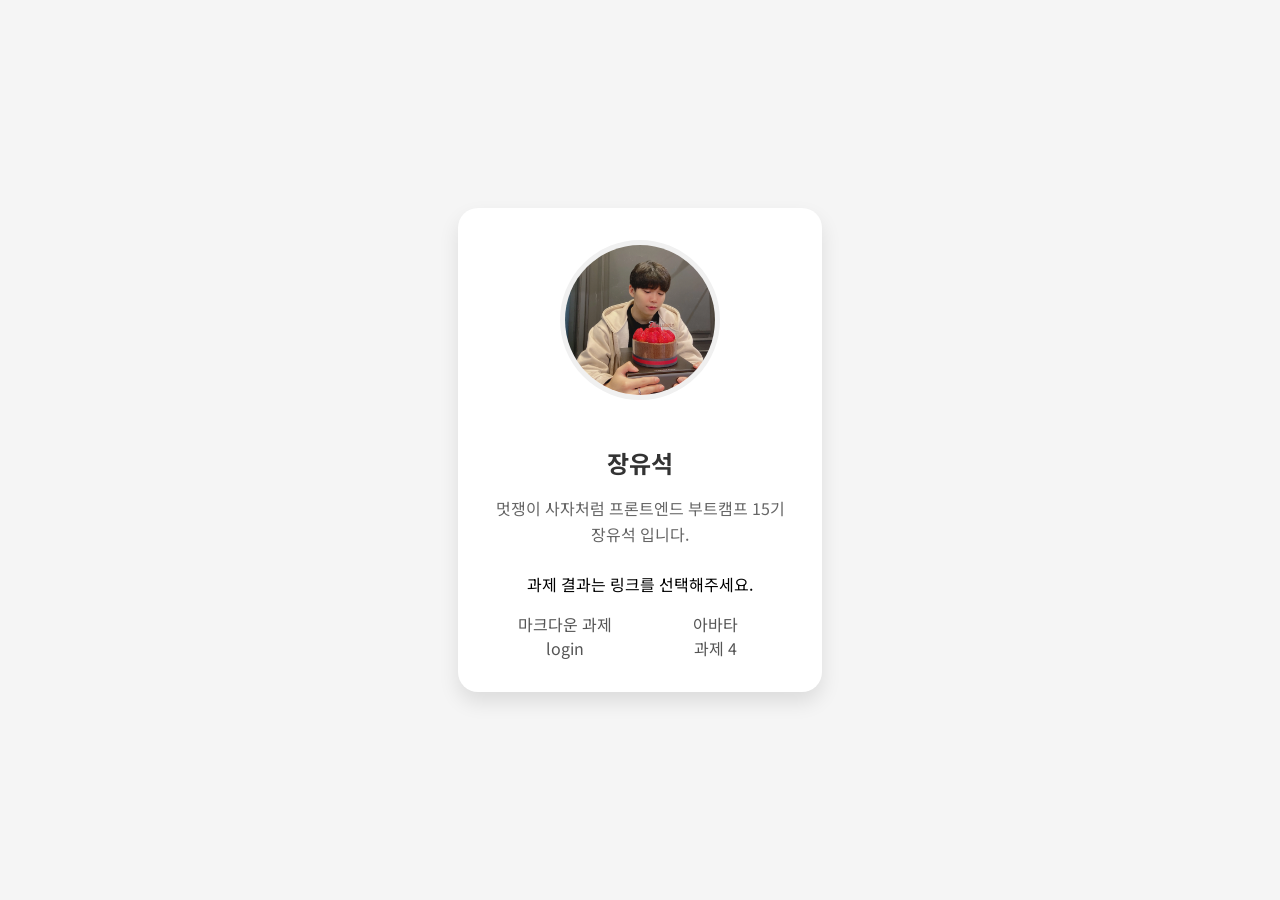
<file: index.html>
<!doctype html>
<html lang="ko">
  <head>
    <meta charset="UTF-8" />
    <meta name="viewport" content="width=device-width, initial-scale=1.0" />
    <title>HTML/CSS 과제</title>
    <style>
      body {
        margin: 0;
        padding: 0;
        font-family: 'Noto Sans KR', sans-serif;
        background-color: #f5f5f5;
        display: flex;
        justify-content: center;
        align-items: center;
        min-height: 100vh;
      }

      .profile-card {
        background: white;
        border-radius: 20px;
        box-shadow: 0 10px 20px rgba(0, 0, 0, 0.1);
        padding: 2rem;
        width: 300px;
        text-align: center;
      }

      .profile-image {
        width: 150px;
        height: 150px;
        border-radius: 50%;
        margin-bottom: 1.5rem;
        object-fit: cover;
        border: 5px solid #f0f0f0;
      }

      .name {
        font-size: 1.5rem;
        font-weight: bold;
        color: #333;
        margin-bottom: 0.5rem;
      }

      .bio {
        color: #666;
        line-height: 1.6;
        margin-bottom: 1.5rem;
      }

      .homework-links {
        display: flex;
        justify-content: center;
        flex-wrap: wrap;
        margin: 0;
        padding: 0;
        list-style: none;
      }

      .homework-links li {
        width: 50%;
      }

      .homework-links a {
        display: block;
        text-align: center;
        color: #555;
        text-decoration: none;
        transition: color 0.3s ease;
      }

      .homework-links a:hover {
        color: #007bff;
      }
    </style>
    <link href="https://fonts.googleapis.com/css2?family=Noto+Sans+KR:wght@400;700&display=swap" rel="stylesheet" />
    <link rel="stylesheet" href="https://cdnjs.cloudflare.com/ajax/libs/font-awesome/5.15.4/css/all.min.css" />
  </head>
  <body>
    <div class="profile-card">
      <!-- 상대 경로로 이미지 삽입하기 -->
      <img src="./src/assets/profiles/ys.webp" alt="장유석" class="profile-image" />
      <h1 class="name">장유석</h1>
      <p class="bio">멋쟁이 사자처럼 프론트엔드 부트캠프 15기 장유석 입니다.</p>
      <p>과제 결과는 링크를 선택해주세요.</p>

      <ul class="homework-links">
        <li><a href="./src/md/markdown.md">마크다운 과제</a></li>
        <li><a href="./src/avatars/avatars.html">아바타</a></li>
        <li><a href="./src/login/login.html">login</a></li>
        <li><a href="">과제 4</a></li>
      </ul>
    </div>
  </body>
</html>
</file>
